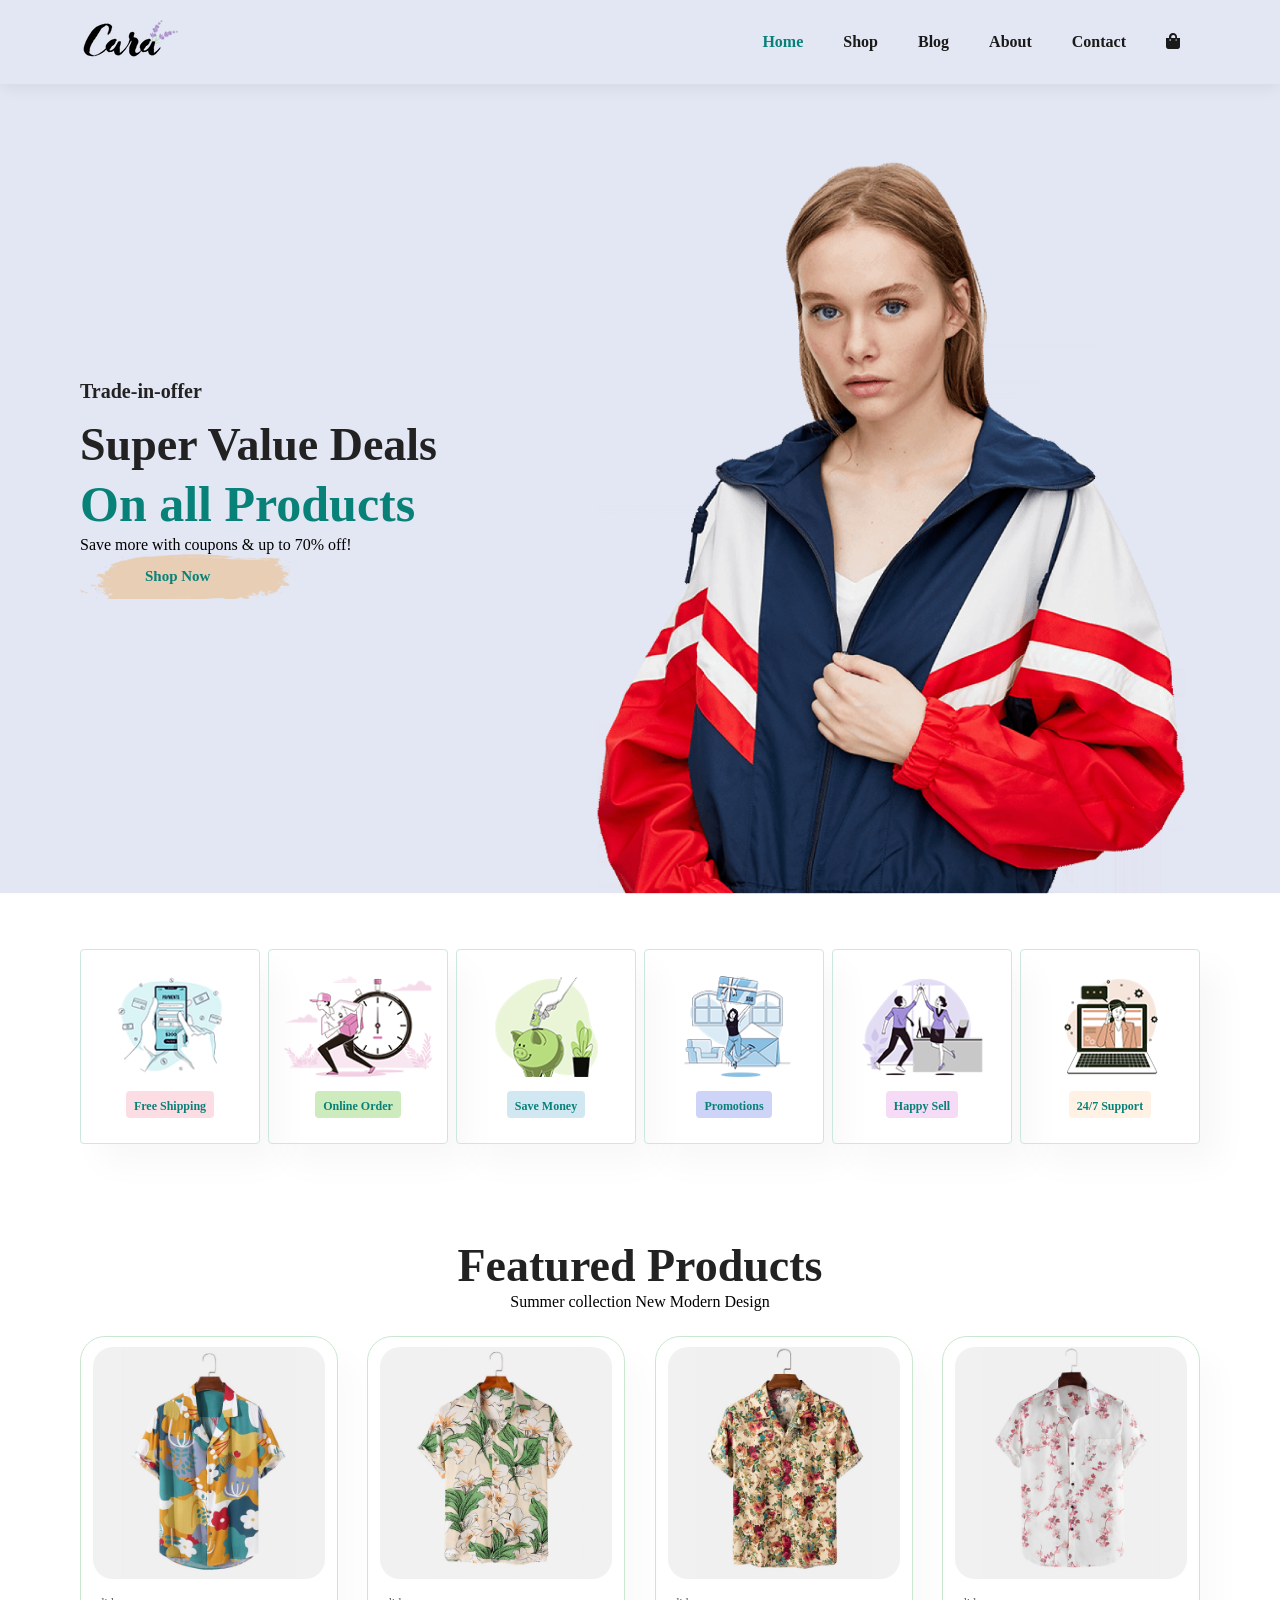
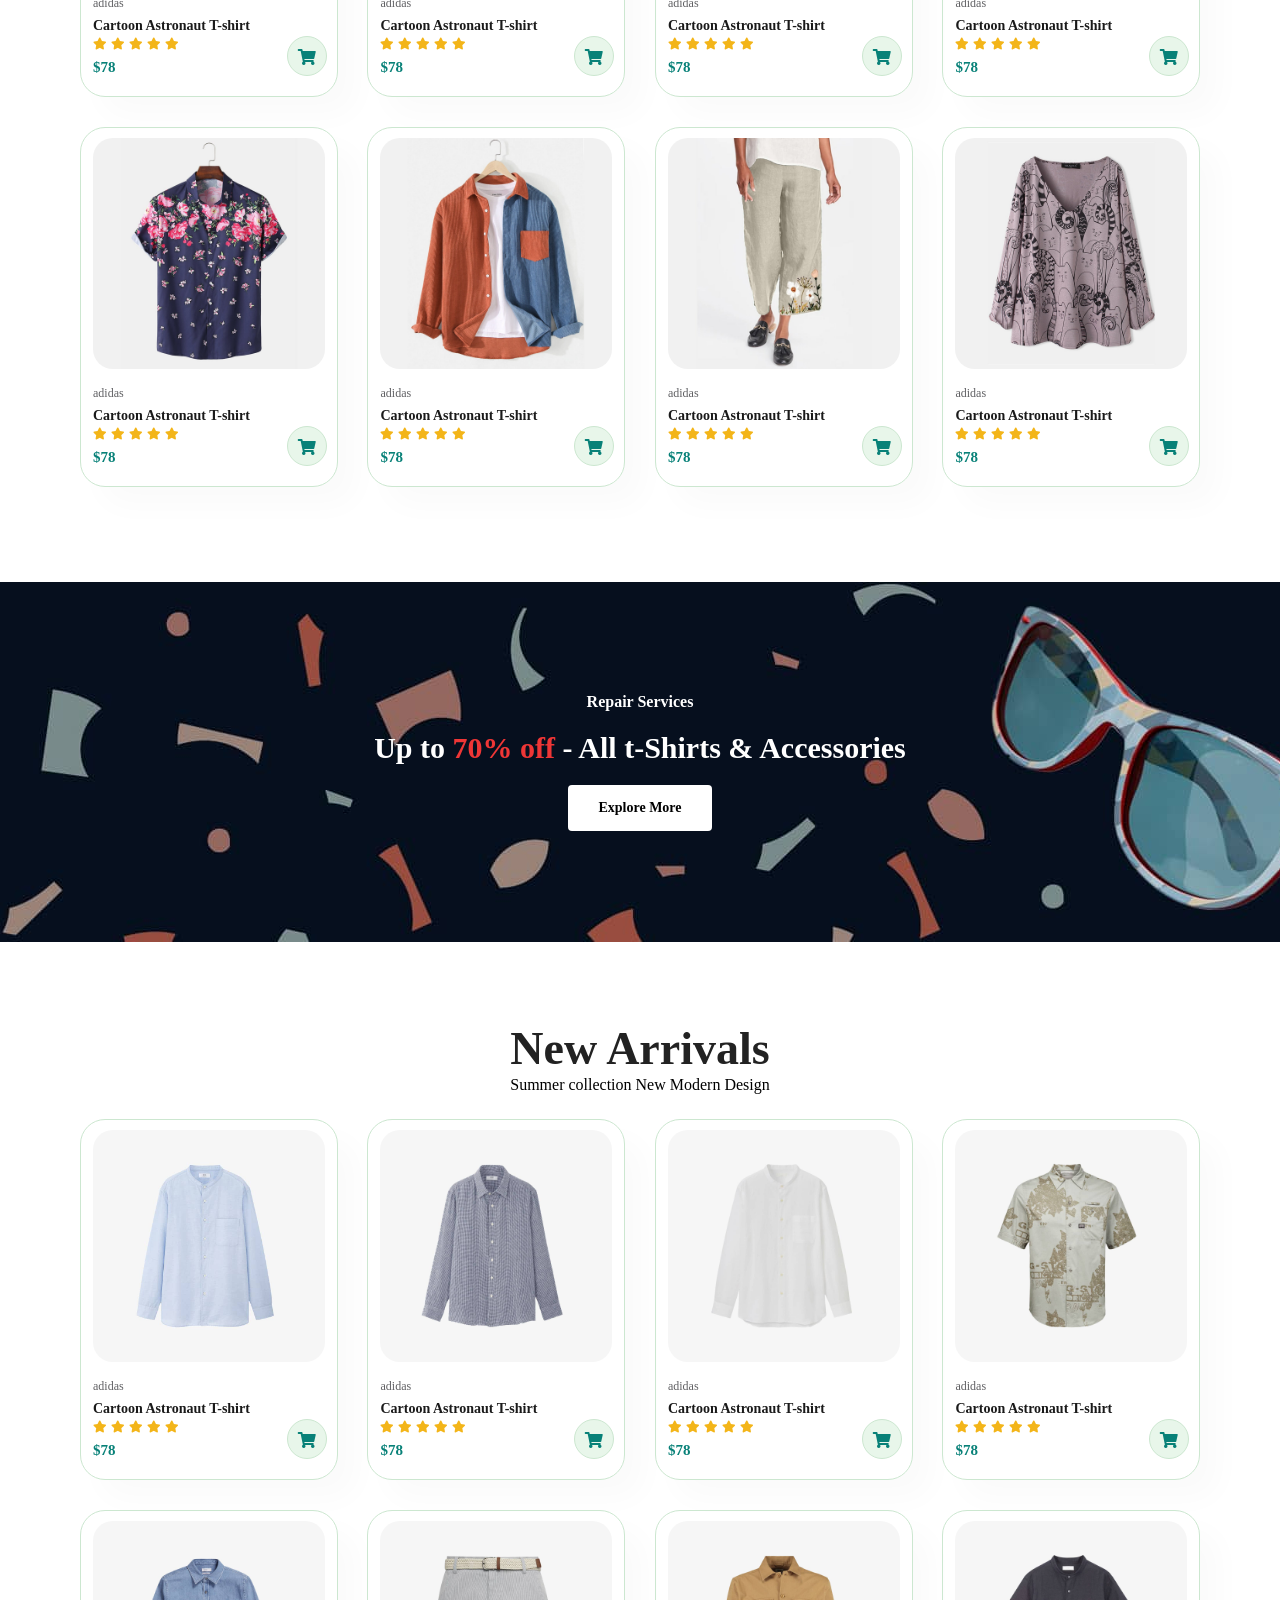
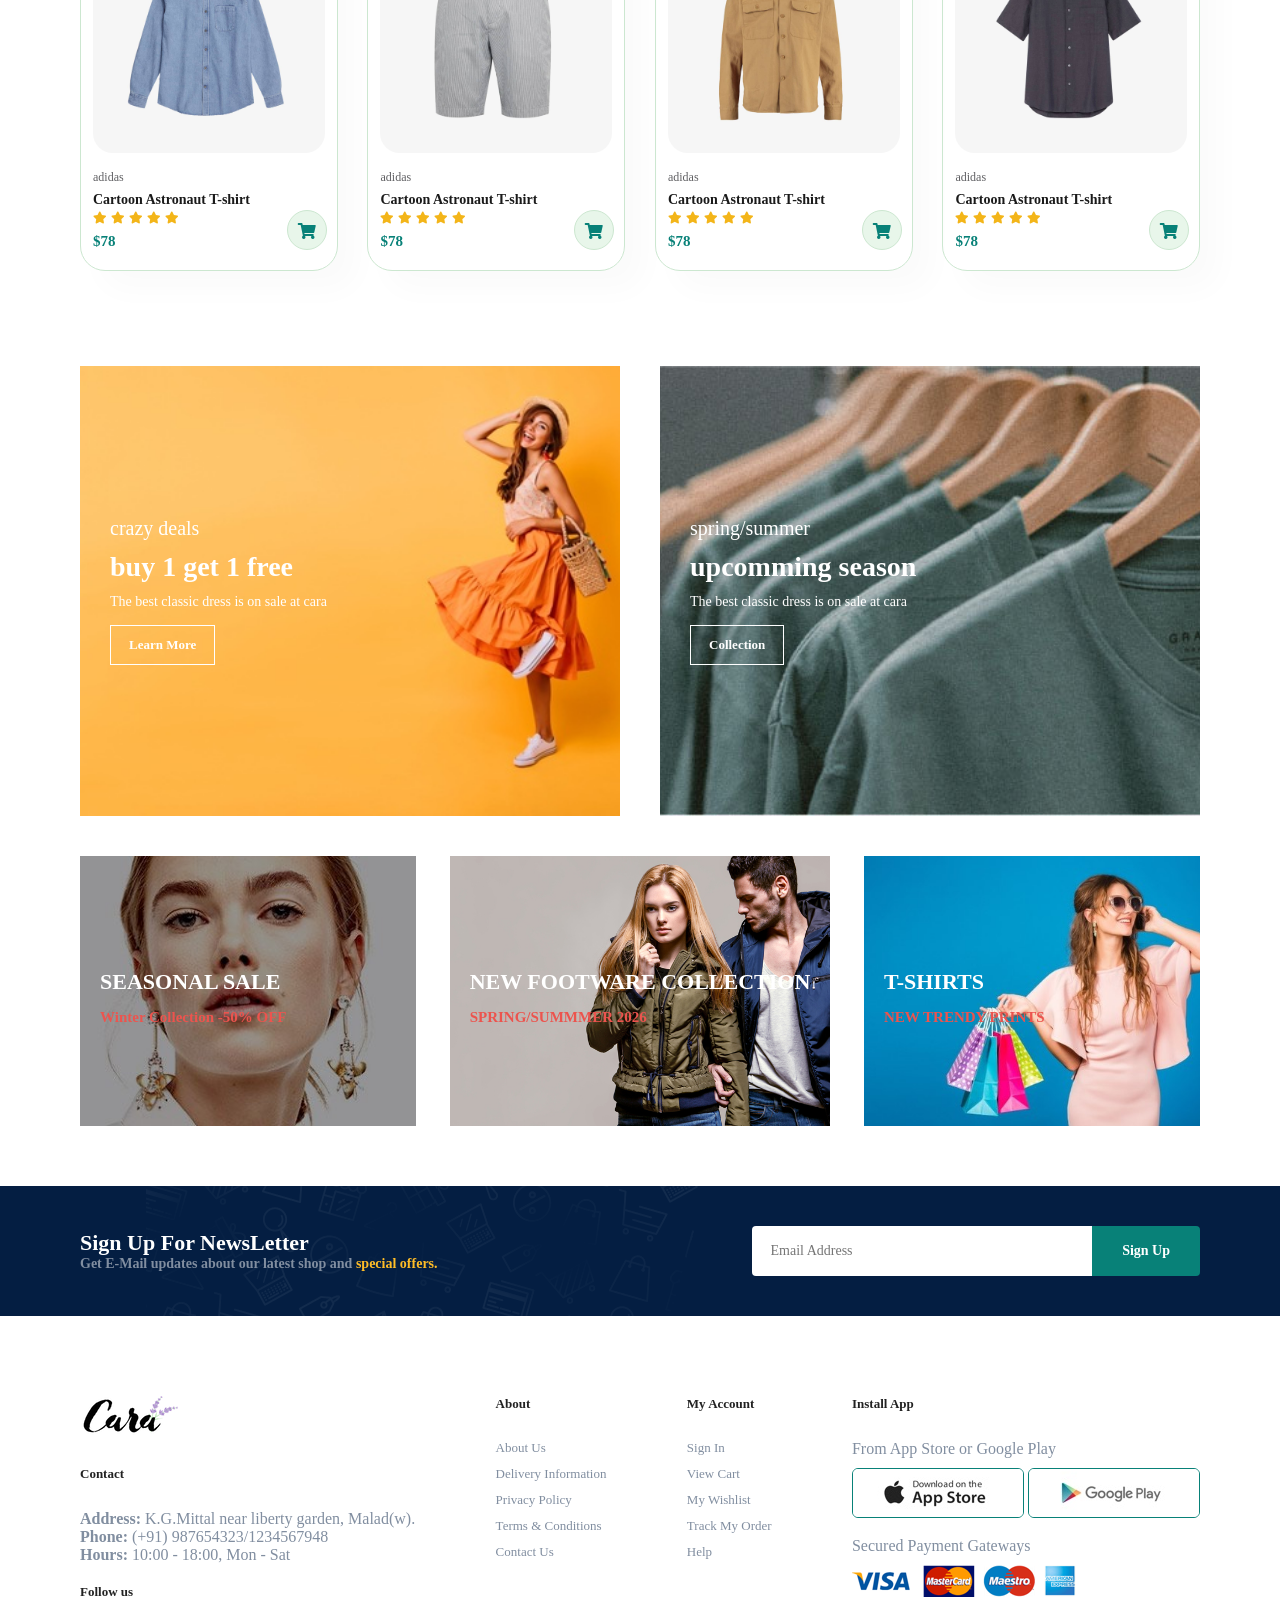
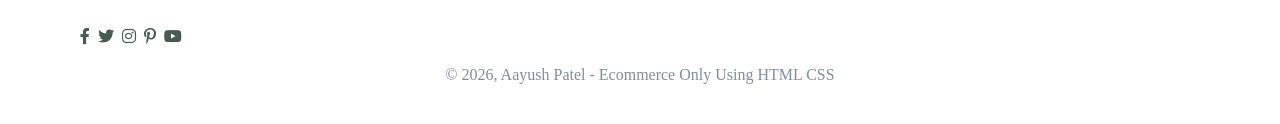
<file: index.html>
<!DOCTYPE html>
<html>
<head>
    <title>E-Commerce</title>
    <link rel="stylesheet" href="https://cdnjs.cloudflare.com/ajax/libs/font-awesome/5.15.4/css/all.min.css">


    <link rel="stylesheet" href="index.css">
</head>
<body>


    <section id="header">
        <a href="#"><img src="img/logo.png" alt=""></a>
        <div>
            <ul id="navbar">
                <li><a class="active" href="index.html">Home</a></li>
                <li><a href="shop.html">Shop</a></li>
                <li><a href="blog.html">Blog</a></li>
                <li><a href="about.html">About</a></li>
                <li><a href="contact.html">Contact</a></li>
                <li><a href="cart.html"><i class="fa fa-shopping-bag cart" ></i></a></li>
                <a href="#" id="close"><i class="fas fa-times"></i></a>
            </ul>
        </div>
        <div id="mobile">
            <a href="cart.html"><i class="fa fa-shopping-bag" ></i></a>
            <i id="bar" class="fas fa-outdent"></i>
        </div>
    </section>

    <section id="hero">
      <h4>Trade-in-offer</h4>
      <h2>Super Value Deals</h2>
      <h1>On all Products</h1>
      <p>Save more with coupons & up to 70% off!</p>
      <button>Shop Now</button>
    </section>

    <section id="feature" class="section-p1">
        <div class="fe-box">
            <img src="img\features\f1.png" alt="Free Shipping">
            <h6>Free Shipping</h6>
        </div>
        <div class="fe-box">
            <img src="img\features\f2.png" alt="Free Shipping">
            <h6>Online Order</h6>
        </div>
        <div class="fe-box">
            <img src="img\features\f3.png" alt="Free Shipping">
            <h6>Save Money</h6>
        </div>
        <div class="fe-box">
            <img src="img\features\f4.png" alt="Free Shipping">
            <h6>Promotions</h6>
        </div>
        <div class="fe-box">
            <img src="img\features\f5.png" alt="Free Shipping">
            <h6>Happy Sell</h6>
        </div>
        <div class="fe-box">
            <img src="img\features\f6.png" alt="Free Shipping">
            <h6>24/7 Support</h6>
        </div>
    </section>

    <section id="Product1" class="section-p1">
         <h2>Featured Products</h2>
         <p>Summer collection New Modern Design</p>

        <div class="pro-contaier">
          <div class="pro"onclick="window.location.href='sproduct.html'">
            <img src="img/products/f1.jpg" alt="Pro-1">
            <div class="des">
                <span>adidas</span>
                <h5>Cartoon Astronaut T-shirt</h5>
                <div class="star">
                    <i class="fas fa-star"></i>
                    <i class="fas fa-star"></i>
                    <i class="fas fa-star"></i>
                    <i class="fas fa-star"></i>
                    <i class="fas fa-star"></i>
                </div>
                <h4>$78</h4>
            </div>
            <a href="#"><i class="fa fa-shopping-cart cart"></i></a>
          </div>
          <div class="pro">
            <img src="img/products/f2.jpg" alt="Pro-1">
            <div class="des">
                <span>adidas</span>
                <h5>Cartoon Astronaut T-shirt</h5>
                <div class="star">
                    <i class="fas fa-star"></i>
                    <i class="fas fa-star"></i>
                    <i class="fas fa-star"></i>
                    <i class="fas fa-star"></i>
                    <i class="fas fa-star"></i>
                </div>
                <h4>$78</h4>
            </div>
            <a href="#"><i class="fa fa-shopping-cart cart"></i></a>
          </div>
          <div class="pro">
            <img src="img/products/f3.jpg" alt="Pro-1">
            <div class="des">
                <span>adidas</span>
                <h5>Cartoon Astronaut T-shirt</h5>
                <div class="star">
                    <i class="fas fa-star"></i>
                    <i class="fas fa-star"></i>
                    <i class="fas fa-star"></i>
                    <i class="fas fa-star"></i>
                    <i class="fas fa-star"></i>
                </div>
                <h4>$78</h4>
            </div>
            <a href="#"><i class="fa fa-shopping-cart cart"></i></a>
          </div>
          <div class="pro">
            <img src="img/products/f4.jpg" alt="Pro-1">
            <div class="des">
                <span>adidas</span>
                <h5>Cartoon Astronaut T-shirt</h5>
                <div class="star">
                    <i class="fas fa-star"></i>
                    <i class="fas fa-star"></i>
                    <i class="fas fa-star"></i>
                    <i class="fas fa-star"></i>
                    <i class="fas fa-star"></i>
                </div>
                <h4>$78</h4>
            </div>
            <a href="#"><i class="fa fa-shopping-cart cart"></i></a>
          </div>
          <div class="pro">
            <img src="img/products/f5.jpg" alt="Pro-1">
            <div class="des">
                <span>adidas</span>
                <h5>Cartoon Astronaut T-shirt</h5>
                <div class="star">
                    <i class="fas fa-star"></i>
                    <i class="fas fa-star"></i>
                    <i class="fas fa-star"></i>
                    <i class="fas fa-star"></i>
                    <i class="fas fa-star"></i>
                </div>
                <h4>$78</h4>
            </div>
            <a href="#"><i class="fa fa-shopping-cart cart"></i></a>
          </div>
          <div class="pro">
            <img src="img/products/f6.jpg" alt="Pro-1">
            <div class="des">
                <span>adidas</span>
                <h5>Cartoon Astronaut T-shirt</h5>
                <div class="star">
                    <i class="fas fa-star"></i>
                    <i class="fas fa-star"></i>
                    <i class="fas fa-star"></i>
                    <i class="fas fa-star"></i>
                    <i class="fas fa-star"></i>
                </div>
                <h4>$78</h4>
            </div>
            <a href="#"><i class="fa fa-shopping-cart cart"></i></a>
          </div>
          <div class="pro">
            <img src="img/products/f7.jpg" alt="Pro-1">
            <div class="des">
                <span>adidas</span>
                <h5>Cartoon Astronaut T-shirt</h5>
                <div class="star">
                    <i class="fas fa-star"></i>
                    <i class="fas fa-star"></i>
                    <i class="fas fa-star"></i>
                    <i class="fas fa-star"></i>
                    <i class="fas fa-star"></i>
                </div>
                <h4>$78</h4>
            </div>
            <a href="#"><i class="fa fa-shopping-cart cart"></i></a>
          </div>
            <div class="pro">
            <img src="img/products/f8.jpg" alt="Pro-1">
            <div class="des">
                <span>adidas</span>
                <h5>Cartoon Astronaut T-shirt</h5>
                <div class="star">
                    <i class="fas fa-star"></i>
                    <i class="fas fa-star"></i>
                    <i class="fas fa-star"></i>
                    <i class="fas fa-star"></i>
                    <i class="fas fa-star"></i>
                </div>
                <h4>$78</h4>
            </div>
            <a href="#"><i class="fa fa-shopping-cart cart"></i></a>
          </div>
        </div>
    </section>

    <section id="banner" class="section-m1">
        <h4>Repair Services</h4>
        <h2>Up to <span>70% off</span> - All t-Shirts & Accessories</h2>
        <button class="normal">Explore More</button>
    </section>

     <section id="Product1" class="section-p1">
         <h2>New Arrivals</h2>
         <p>Summer collection New Modern Design</p>

        <div class="pro-contaier">
          <div class="pro">
            <img src="img/products/n1.jpg" alt="Pro-1">
            <div class="des">
                <span>adidas</span>
                <h5>Cartoon Astronaut T-shirt</h5>
                <div class="star">
                    <i class="fas fa-star"></i>
                    <i class="fas fa-star"></i>
                    <i class="fas fa-star"></i>
                    <i class="fas fa-star"></i>
                    <i class="fas fa-star"></i>
                </div>
                <h4>$78</h4>
            </div>
            <a href="#"><i class="fa fa-shopping-cart cart"></i></a>
          </div>
          <div class="pro">
            <img src="img/products/n2.jpg" alt="Pro-1">
            <div class="des">
                <span>adidas</span>
                <h5>Cartoon Astronaut T-shirt</h5>
                <div class="star">
                    <i class="fas fa-star"></i>
                    <i class="fas fa-star"></i>
                    <i class="fas fa-star"></i>
                    <i class="fas fa-star"></i>
                    <i class="fas fa-star"></i>
                </div>
                <h4>$78</h4>
            </div>
            <a href="#"><i class="fa fa-shopping-cart cart"></i></a>
          </div>
          <div class="pro">
            <img src="img/products/n3.jpg" alt="Pro-1">
            <div class="des">
                <span>adidas</span>
                <h5>Cartoon Astronaut T-shirt</h5>
                <div class="star">
                    <i class="fas fa-star"></i>
                    <i class="fas fa-star"></i>
                    <i class="fas fa-star"></i>
                    <i class="fas fa-star"></i>
                    <i class="fas fa-star"></i>
                </div>
                <h4>$78</h4>
            </div>
            <a href="#"><i class="fa fa-shopping-cart cart"></i></a>
          </div>
          <div class="pro">
            <img src="img/products/n4.jpg" alt="Pro-1">
            <div class="des">
                <span>adidas</span>
                <h5>Cartoon Astronaut T-shirt</h5>
                <div class="star">
                    <i class="fas fa-star"></i>
                    <i class="fas fa-star"></i>
                    <i class="fas fa-star"></i>
                    <i class="fas fa-star"></i>
                    <i class="fas fa-star"></i>
                </div>
                <h4>$78</h4>
            </div>
            <a href="#"><i class="fa fa-shopping-cart cart"></i></a>
          </div>
          <div class="pro">
            <img src="img/products/n5.jpg" alt="Pro-1">
            <div class="des">
                <span>adidas</span>
                <h5>Cartoon Astronaut T-shirt</h5>
                <div class="star">
                    <i class="fas fa-star"></i>
                    <i class="fas fa-star"></i>
                    <i class="fas fa-star"></i>
                    <i class="fas fa-star"></i>
                    <i class="fas fa-star"></i>
                </div>
                <h4>$78</h4>
            </div>
            <a href="#"><i class="fa fa-shopping-cart cart"></i></a>
          </div>
          <div class="pro">
            <img src="img/products/n6.jpg" alt="Pro-1">
            <div class="des">
                <span>adidas</span>
                <h5>Cartoon Astronaut T-shirt</h5>
                <div class="star">
                    <i class="fas fa-star"></i>
                    <i class="fas fa-star"></i>
                    <i class="fas fa-star"></i>
                    <i class="fas fa-star"></i>
                    <i class="fas fa-star"></i>
                </div>
                <h4>$78</h4>
            </div>
            <a href="#"><i class="fa fa-shopping-cart cart"></i></a>
          </div>
          <div class="pro">
            <img src="img/products/n7.jpg" alt="Pro-1">
            <div class="des">
                <span>adidas</span>
                <h5>Cartoon Astronaut T-shirt</h5>
                <div class="star">
                    <i class="fas fa-star"></i>
                    <i class="fas fa-star"></i>
                    <i class="fas fa-star"></i>
                    <i class="fas fa-star"></i>
                    <i class="fas fa-star"></i>
                </div>
                <h4>$78</h4>
            </div>
            <a href="#"><i class="fa fa-shopping-cart cart"></i></a>
          </div>
            <div class="pro">
            <img src="img/products/n8.jpg" alt="Pro-1">
            <div class="des">
                <span>adidas</span>
                <h5>Cartoon Astronaut T-shirt</h5>
                <div class="star">
                    <i class="fas fa-star"></i>
                    <i class="fas fa-star"></i>
                    <i class="fas fa-star"></i>
                    <i class="fas fa-star"></i>
                    <i class="fas fa-star"></i>
                </div>
                <h4>$78</h4>
            </div>
            <a href="#"><i class="fa fa-shopping-cart cart"></i></a>
          </div>
        </div>
    </section>

    <section id="sm-banner" class="section-p1">
      <div class="banner-box b1">
        <h4>crazy deals</h4>
        <h2>buy 1 get 1 free</h2>
        <span>The best classic dress is on sale at cara</span>
        <button class="white">Learn More</button>
      </div>
      <div class="banner-box b2">
        <h4>spring/summer</h4>
        <h2>upcomming season</h2>
        <span>The best classic dress is on sale at cara</span>
        <button class="white">Collection</button>
      </div>
    </section>

    <section id="banner3">
     <div class="banner-box c1">
        <h2>SEASONAL SALE</h2>
        <h3>Winter Collection -50% OFF</h3>
     </div>
     <div class="banner-box c2">
        <h2>NEW FOOTWARE COLLECTION</h2>
        <h3>SPRING/SUMMMER 2026</h3>
     </div>
     <div class="banner-box c3">
        <h2>T-SHIRTS</h2>
        <h3>NEW TRENDY PRINTS</h3>
     </div>
    </section>

    <section id="newsletter" class="section-p1 section-m1">
      <div class="newtext">
        <h4>Sign Up For NewsLetter</h4>
        <p>Get E-Mail updates about our latest shop and <span>special offers.</span></p>
      </div>
      <div class="form">
        <input type="text" placeholder="Email Address">
        <button class="normal">Sign Up</button>
      </div>
    </section>

    <footer class="section-p1">
      <div class="col">
        <img class="logo" src="img/logo.png" alt="">
        <h4>Contact</h4>
        <p><strong>Address: </strong> K.G.Mittal near liberty garden, Malad(w).</p>
        <p><strong>Phone: </strong>(+91) 987654323/1234567948</p>
        <p><strong>Hours: </strong> 10:00 - 18:00, Mon - Sat</p>
        <div class="follow">
         <h4>Follow us</h4>
        <div class="icon">
          <i  class="fab fa-facebook-f"></i>
          <i  class="fab fa-twitter"></i>
          <i  class="fab fa-instagram"></i>
          <i  class="fab fa-pinterest-p"></i>
          <i  class="fab fa-youtube"></i>
        </div>
       </div>
      </div>
      <div class="col">
        <h4>About</h4>
        <a href="#">About Us</a>
        <a href="#">Delivery Information</a>
        <a href="#">Privacy Policy</a>
        <a href="#">Terms & Conditions</a>
        <a href="#">Contact Us</a>
      </div>
      <div class="col">
        <h4>My Account</h4>
        <a href="#">Sign In</a>
        <a href="#">View Cart</a>
        <a href="#">My Wishlist</a>
        <a href="#">Track My Order</a>
        <a href="#">Help</a>
      </div>
      <div class="col install">
        <h4>Install App</h4>
        <p>From App Store or Google Play</p>
        <div class="row">
            <img src="img/pay/app.jpg" alt="">
            <img src="img/pay/play.jpg" alt="">
        </div>
        <p>Secured Payment Gateways</p>
        <img src="img/pay/pay.png" alt="">
      </div>
      <div class="copyright">
        <p>© 2026, Aayush Patel - Ecommerce Only Using HTML CSS</p>
      </div>
    </footer>

    <script src="index.js"></script>
</body>
</html>
</file>
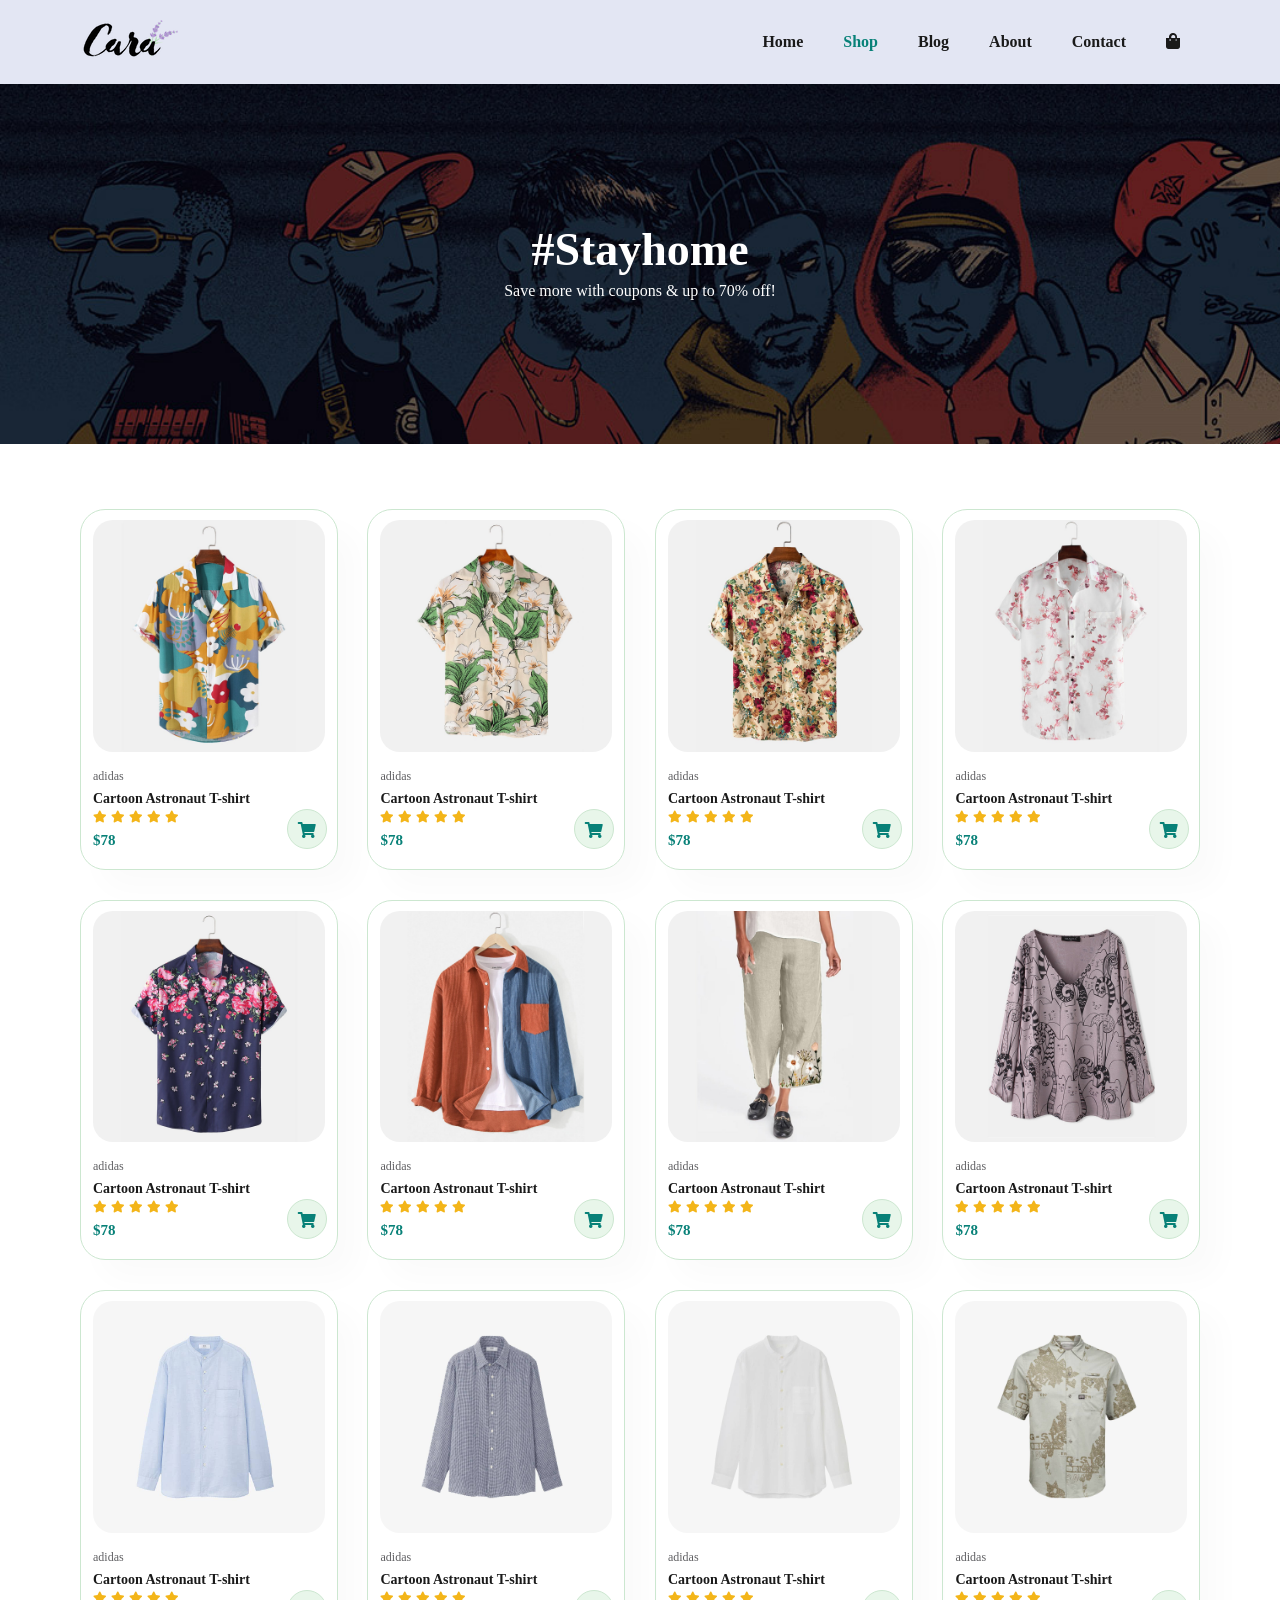
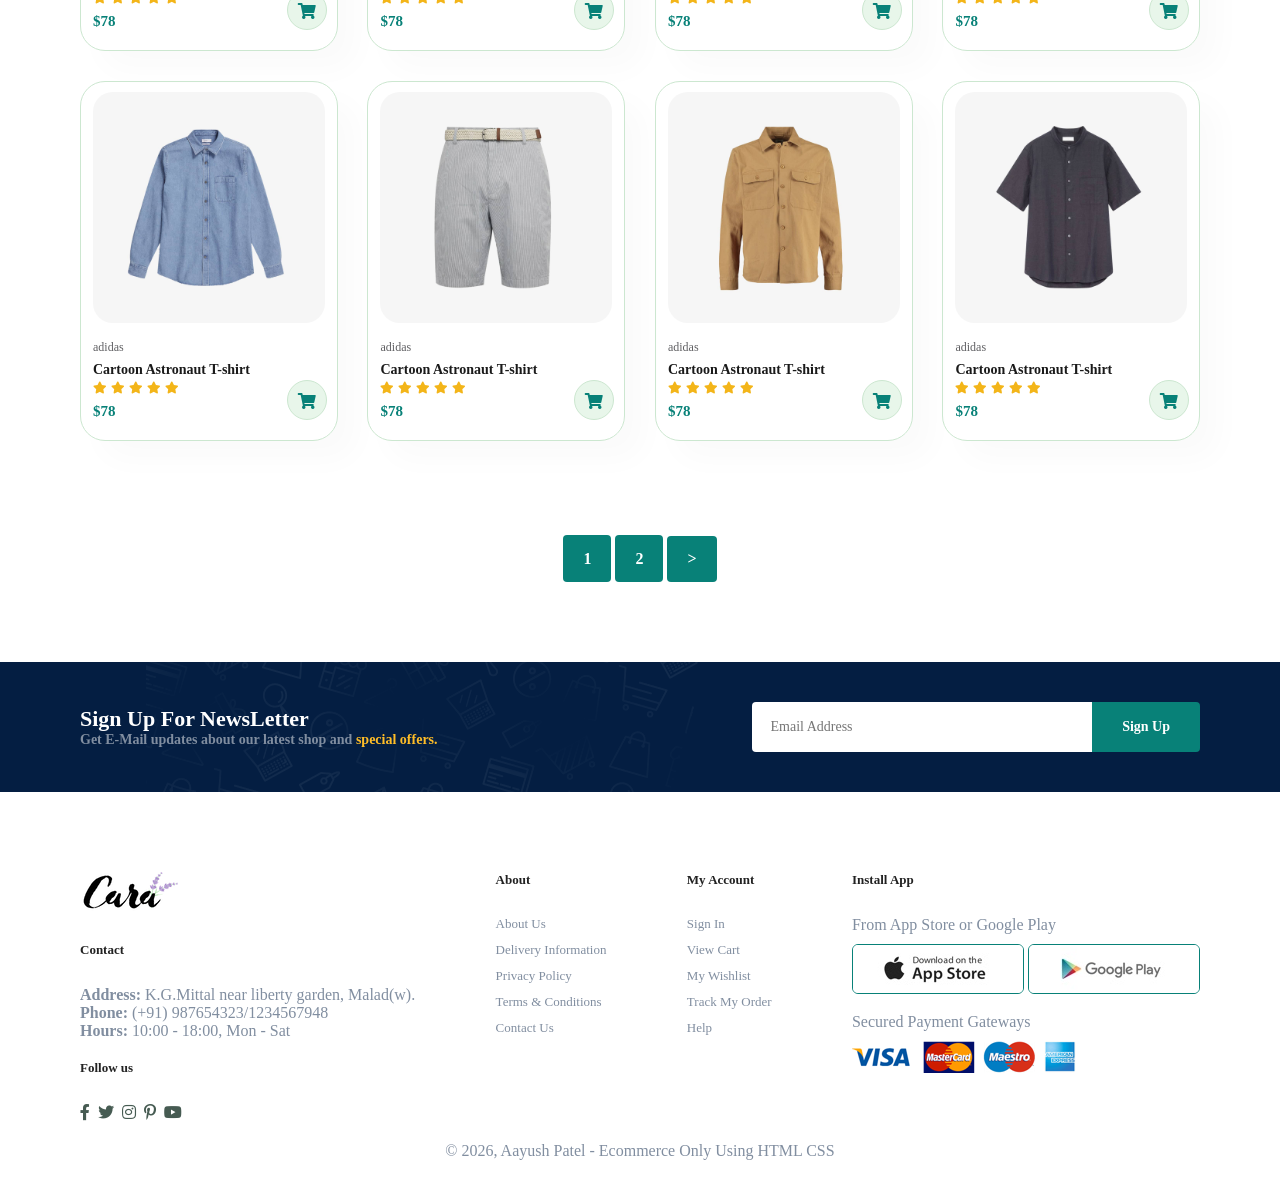
<file: shop.html>
<!DOCTYPE html>
<html>
<head>
    <title>E-Commerce</title>
    <link rel="stylesheet" href="https://cdnjs.cloudflare.com/ajax/libs/font-awesome/5.15.4/css/all.min.css">


    <link rel="stylesheet" href="index.css">
</head>
<body>


    <section id="header">
        <a href="#"><img src="img/logo.png" alt=""></a>
        <div>
            <ul id="navbar">
                <li><a href="index.html">Home</a></li>
                <li><a class="active" href="shop.html">Shop</a></li>
                <li><a href="blog.html">Blog</a></li>
                <li><a href="about.html">About</a></li>
                <li><a href="contact.html">Contact</a></li>
                <li><a href="cart.html"><i class="fa fa-shopping-bag cart" ></i></a></li>
                <a href="#" id="close"><i class="fas fa-times"></i></a>
            </ul>
        </div>
        <div id="mobile">
            <a href="cart.html"><i class="fa fa-shopping-bag" ></i></a>
            <i id="bar" class="fas fa-outdent"></i>
        </div>
    </section>

    <section id="page-header">
      
      <h2>#Stayhome</h2>
      <p>Save more with coupons & up to 70% off!</p>
    </section>

    <section id="Product1" class="section-p1">

        <div class="pro-contaier">
          <div class="pro" onclick="window.location.href='sproduct.html'">
            <img src="img/products/f1.jpg" alt="Pro-1">
            <div class="des">
                <span>adidas</span>
                <h5>Cartoon Astronaut T-shirt</h5>
                <div class="star">
                    <i class="fas fa-star"></i>
                    <i class="fas fa-star"></i>
                    <i class="fas fa-star"></i>
                    <i class="fas fa-star"></i>
                    <i class="fas fa-star"></i>
                </div>
                <h4>$78</h4>
            </div>
            <a href="#"><i class="fa fa-shopping-cart cart"></i></a>
          </div>
          <div class="pro">
            <img src="img/products/f2.jpg" alt="Pro-1">
            <div class="des">
                <span>adidas</span>
                <h5>Cartoon Astronaut T-shirt</h5>
                <div class="star">
                    <i class="fas fa-star"></i>
                    <i class="fas fa-star"></i>
                    <i class="fas fa-star"></i>
                    <i class="fas fa-star"></i>
                    <i class="fas fa-star"></i>
                </div>
                <h4>$78</h4>
            </div>
            <a href="#"><i class="fa fa-shopping-cart cart"></i></a>
          </div>
          <div class="pro">
            <img src="img/products/f3.jpg" alt="Pro-1">
            <div class="des">
                <span>adidas</span>
                <h5>Cartoon Astronaut T-shirt</h5>
                <div class="star">
                    <i class="fas fa-star"></i>
                    <i class="fas fa-star"></i>
                    <i class="fas fa-star"></i>
                    <i class="fas fa-star"></i>
                    <i class="fas fa-star"></i>
                </div>
                <h4>$78</h4>
            </div>
            <a href="#"><i class="fa fa-shopping-cart cart"></i></a>
          </div>
          <div class="pro">
            <img src="img/products/f4.jpg" alt="Pro-1">
            <div class="des">
                <span>adidas</span>
                <h5>Cartoon Astronaut T-shirt</h5>
                <div class="star">
                    <i class="fas fa-star"></i>
                    <i class="fas fa-star"></i>
                    <i class="fas fa-star"></i>
                    <i class="fas fa-star"></i>
                    <i class="fas fa-star"></i>
                </div>
                <h4>$78</h4>
            </div>
            <a href="#"><i class="fa fa-shopping-cart cart"></i></a>
          </div>
          <div class="pro">
            <img src="img/products/f5.jpg" alt="Pro-1">
            <div class="des">
                <span>adidas</span>
                <h5>Cartoon Astronaut T-shirt</h5>
                <div class="star">
                    <i class="fas fa-star"></i>
                    <i class="fas fa-star"></i>
                    <i class="fas fa-star"></i>
                    <i class="fas fa-star"></i>
                    <i class="fas fa-star"></i>
                </div>
                <h4>$78</h4>
            </div>
            <a href="#"><i class="fa fa-shopping-cart cart"></i></a>
          </div>
          <div class="pro">
            <img src="img/products/f6.jpg" alt="Pro-1">
            <div class="des">
                <span>adidas</span>
                <h5>Cartoon Astronaut T-shirt</h5>
                <div class="star">
                    <i class="fas fa-star"></i>
                    <i class="fas fa-star"></i>
                    <i class="fas fa-star"></i>
                    <i class="fas fa-star"></i>
                    <i class="fas fa-star"></i>
                </div>
                <h4>$78</h4>
            </div>
            <a href="#"><i class="fa fa-shopping-cart cart"></i></a>
          </div>
          <div class="pro">
            <img src="img/products/f7.jpg" alt="Pro-1">
            <div class="des">
                <span>adidas</span>
                <h5>Cartoon Astronaut T-shirt</h5>
                <div class="star">
                    <i class="fas fa-star"></i>
                    <i class="fas fa-star"></i>
                    <i class="fas fa-star"></i>
                    <i class="fas fa-star"></i>
                    <i class="fas fa-star"></i>
                </div>
                <h4>$78</h4>
            </div>
            <a href="#"><i class="fa fa-shopping-cart cart"></i></a>
          </div>
            <div class="pro">
            <img src="img/products/f8.jpg" alt="Pro-1">
            <div class="des">
                <span>adidas</span>
                <h5>Cartoon Astronaut T-shirt</h5>
                <div class="star">
                    <i class="fas fa-star"></i>
                    <i class="fas fa-star"></i>
                    <i class="fas fa-star"></i>
                    <i class="fas fa-star"></i>
                    <i class="fas fa-star"></i>
                </div>
                <h4>$78</h4>
            </div>
            <a href="#"><i class="fa fa-shopping-cart cart"></i></a>
          </div>

          <div class="pro">
            <img src="img/products/n1.jpg" alt="Pro-1">
            <div class="des">
                <span>adidas</span>
                <h5>Cartoon Astronaut T-shirt</h5>
                <div class="star">
                    <i class="fas fa-star"></i>
                    <i class="fas fa-star"></i>
                    <i class="fas fa-star"></i>
                    <i class="fas fa-star"></i>
                    <i class="fas fa-star"></i>
                </div>
                <h4>$78</h4>
            </div>
            <a href="#"><i class="fa fa-shopping-cart cart"></i></a>
          </div>
          <div class="pro">
            <img src="img/products/n2.jpg" alt="Pro-1">
            <div class="des">
                <span>adidas</span>
                <h5>Cartoon Astronaut T-shirt</h5>
                <div class="star">
                    <i class="fas fa-star"></i>
                    <i class="fas fa-star"></i>
                    <i class="fas fa-star"></i>
                    <i class="fas fa-star"></i>
                    <i class="fas fa-star"></i>
                </div>
                <h4>$78</h4>
            </div>
            <a href="#"><i class="fa fa-shopping-cart cart"></i></a>
          </div>
          <div class="pro">
            <img src="img/products/n3.jpg" alt="Pro-1">
            <div class="des">
                <span>adidas</span>
                <h5>Cartoon Astronaut T-shirt</h5>
                <div class="star">
                    <i class="fas fa-star"></i>
                    <i class="fas fa-star"></i>
                    <i class="fas fa-star"></i>
                    <i class="fas fa-star"></i>
                    <i class="fas fa-star"></i>
                </div>
                <h4>$78</h4>
            </div>
            <a href="#"><i class="fa fa-shopping-cart cart"></i></a>
          </div>
          <div class="pro">
            <img src="img/products/n4.jpg" alt="Pro-1">
            <div class="des">
                <span>adidas</span>
                <h5>Cartoon Astronaut T-shirt</h5>
                <div class="star">
                    <i class="fas fa-star"></i>
                    <i class="fas fa-star"></i>
                    <i class="fas fa-star"></i>
                    <i class="fas fa-star"></i>
                    <i class="fas fa-star"></i>
                </div>
                <h4>$78</h4>
            </div>
            <a href="#"><i class="fa fa-shopping-cart cart"></i></a>
          </div>
          <div class="pro">
            <img src="img/products/n5.jpg" alt="Pro-1">
            <div class="des">
                <span>adidas</span>
                <h5>Cartoon Astronaut T-shirt</h5>
                <div class="star">
                    <i class="fas fa-star"></i>
                    <i class="fas fa-star"></i>
                    <i class="fas fa-star"></i>
                    <i class="fas fa-star"></i>
                    <i class="fas fa-star"></i>
                </div>
                <h4>$78</h4>
            </div>
            <a href="#"><i class="fa fa-shopping-cart cart"></i></a>
          </div>
          <div class="pro">
            <img src="img/products/n6.jpg" alt="Pro-1">
            <div class="des">
                <span>adidas</span>
                <h5>Cartoon Astronaut T-shirt</h5>
                <div class="star">
                    <i class="fas fa-star"></i>
                    <i class="fas fa-star"></i>
                    <i class="fas fa-star"></i>
                    <i class="fas fa-star"></i>
                    <i class="fas fa-star"></i>
                </div>
                <h4>$78</h4>
            </div>
            <a href="#"><i class="fa fa-shopping-cart cart"></i></a>
          </div>
          <div class="pro">
            <img src="img/products/n7.jpg" alt="Pro-1">
            <div class="des">
                <span>adidas</span>
                <h5>Cartoon Astronaut T-shirt</h5>
                <div class="star">
                    <i class="fas fa-star"></i>
                    <i class="fas fa-star"></i>
                    <i class="fas fa-star"></i>
                    <i class="fas fa-star"></i>
                    <i class="fas fa-star"></i>
                </div>
                <h4>$78</h4>
            </div>
            <a href="#"><i class="fa fa-shopping-cart cart"></i></a>
          </div>
            <div class="pro">
            <img src="img/products/n8.jpg" alt="Pro-1">
            <div class="des">
                <span>adidas</span>
                <h5>Cartoon Astronaut T-shirt</h5>
                <div class="star">
                    <i class="fas fa-star"></i>
                    <i class="fas fa-star"></i>
                    <i class="fas fa-star"></i>
                    <i class="fas fa-star"></i>
                    <i class="fas fa-star"></i>
                </div>
                <h4>$78</h4>
            </div>
            <a href="#"><i class="fa fa-shopping-cart cart"></i></a>
          </div>
        </div>
    </section>

    <section id="pagination" class="section-p1"> 
     <a href="#">1</a>
     <a href="#">2</a>
     <a href="#" <i class="fal fa-arrow-right-long"></i>></a>
    </section>

    <section id="newsletter" class="section-p1 section-m1">
      <div class="newtext">
        <h4>Sign Up For NewsLetter</h4>
        <p>Get E-Mail updates about our latest shop and <span>special offers.</span></p>
      </div>
      <div class="form">
        <input type="text" placeholder="Email Address">
        <button class="normal">Sign Up</button>
      </div>
    </section>

    <footer class="section-p1">
      <div class="col">
        <img class="logo" src="img/logo.png" alt="">
        <h4>Contact</h4>
        <p><strong>Address: </strong> K.G.Mittal near liberty garden, Malad(w).</p>
        <p><strong>Phone: </strong>(+91) 987654323/1234567948</p>
        <p><strong>Hours: </strong> 10:00 - 18:00, Mon - Sat</p>
        <div class="follow">
         <h4>Follow us</h4>
        <div class="icon">
          <i  class="fab fa-facebook-f"></i>
          <i  class="fab fa-twitter"></i>
          <i  class="fab fa-instagram"></i>
          <i  class="fab fa-pinterest-p"></i>
          <i  class="fab fa-youtube"></i>
        </div>
       </div>
      </div>
      <div class="col">
        <h4>About</h4>
        <a href="#">About Us</a>
        <a href="#">Delivery Information</a>
        <a href="#">Privacy Policy</a>
        <a href="#">Terms & Conditions</a>
        <a href="#">Contact Us</a>
      </div>
      <div class="col">
        <h4>My Account</h4>
        <a href="#">Sign In</a>
        <a href="#">View Cart</a>
        <a href="#">My Wishlist</a>
        <a href="#">Track My Order</a>
        <a href="#">Help</a>
      </div>
      <div class="col install">
        <h4>Install App</h4>
        <p>From App Store or Google Play</p>
        <div class="row">
            <img src="img/pay/app.jpg" alt="">
            <img src="img/pay/play.jpg" alt="">
        </div>
        <p>Secured Payment Gateways</p>
        <img src="img/pay/pay.png" alt="">
      </div>
      <div class="copyright">
        <p>© 2026, Aayush Patel - Ecommerce Only Using HTML CSS</p>
      </div>
    </footer>

    <script src="index.js"></script>
</body>
</html>
</file>
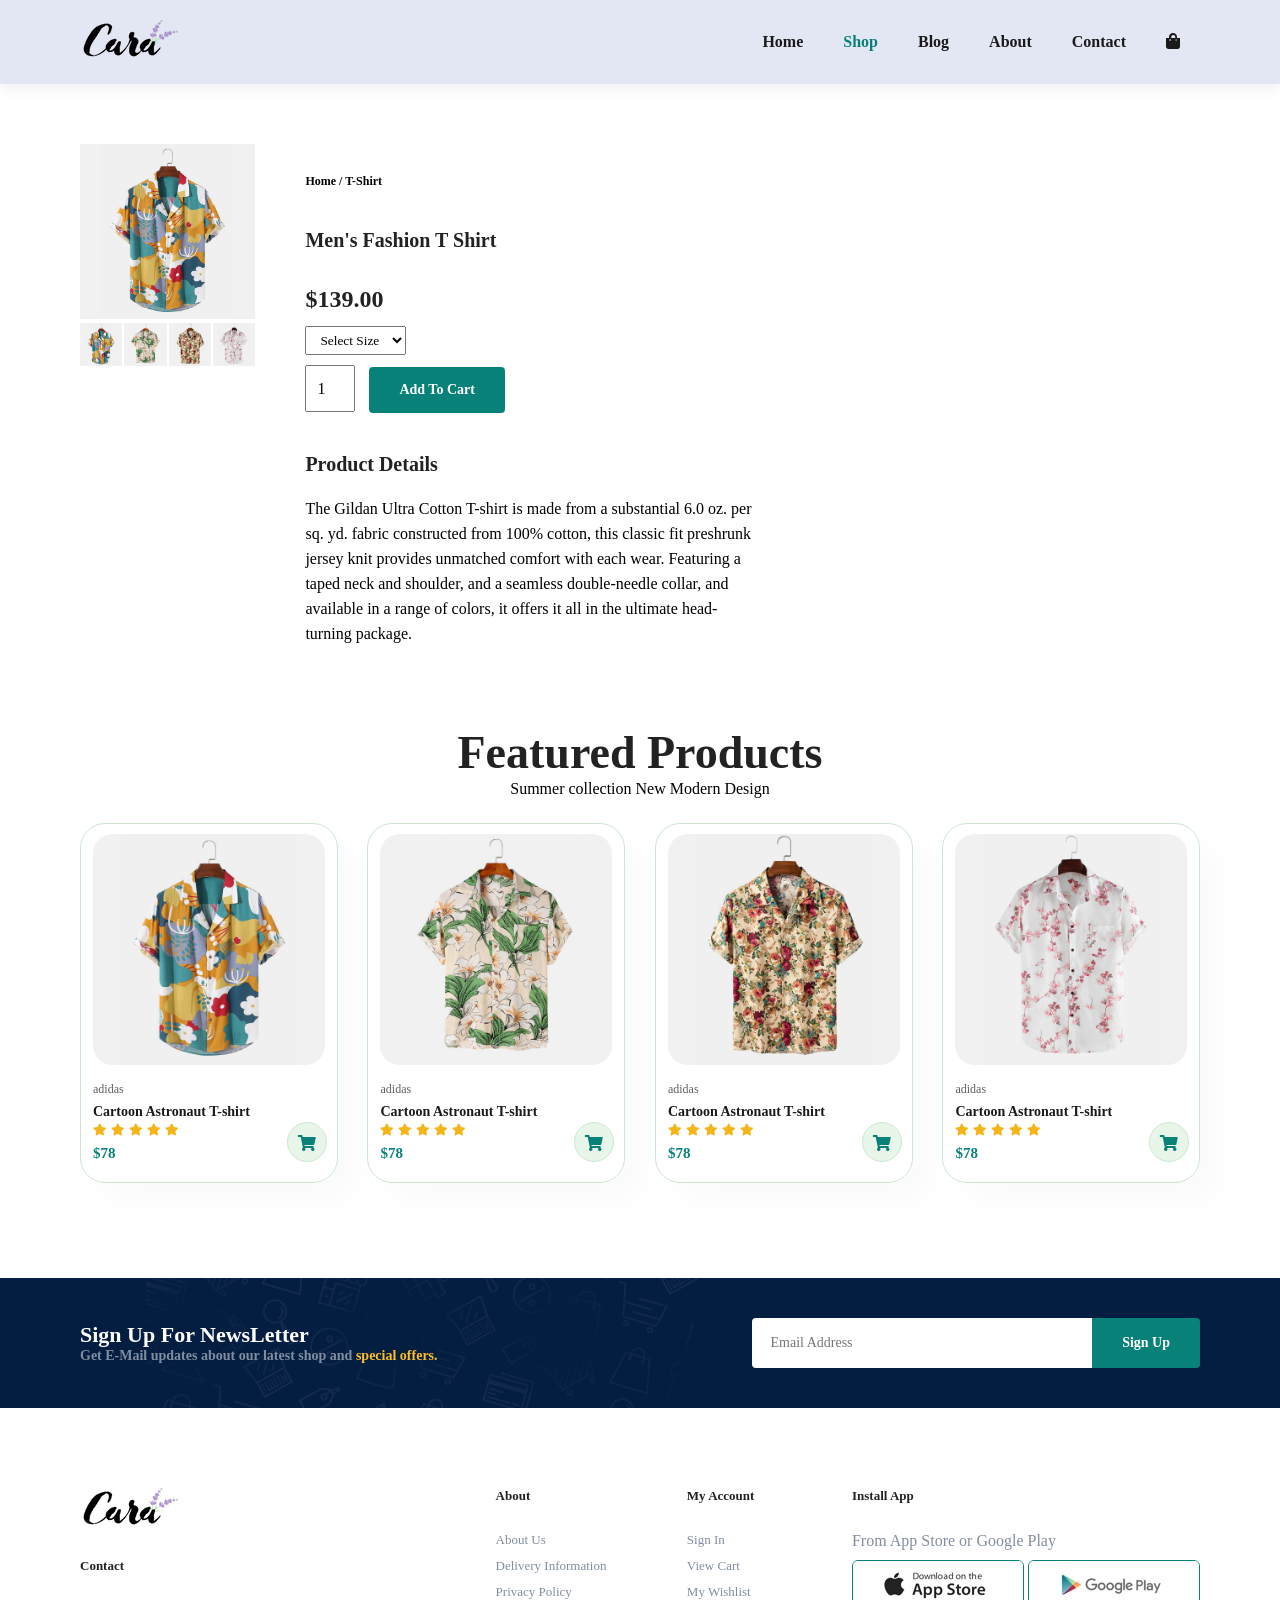
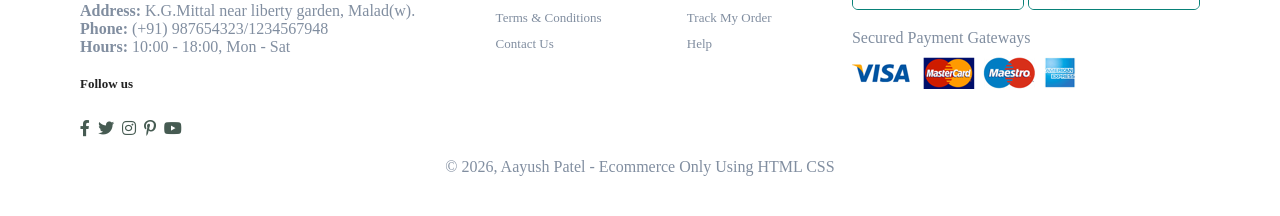
<file: sproduct.html>
<!DOCTYPE html>
<html>
<head>
    <title>E-Commerce</title>
    <link rel="stylesheet" href="https://cdnjs.cloudflare.com/ajax/libs/font-awesome/5.15.4/css/all.min.css">


    <link rel="stylesheet" href="index.css">
</head>
<body>


    <section id="header">
        <a href="#"><img src="img/logo.png" alt=""></a>
        <div>
            <ul id="navbar">
                <li><a href="index.html">Home</a></li>
                <li><a class="active" href="shop.html">Shop</a></li>
                <li><a href="blog.html">Blog</a></li>
                <li><a href="about.html">About</a></li>
                <li><a href="contact.html">Contact</a></li>
                <li><a href="cart.html"><i class="fa fa-shopping-bag cart" ></i></a></li>
                <a href="#" id="close"><i class="fas fa-times"></i></a>
            </ul>
        </div>
        <div id="mobile">
            <a href="cart.html"><i class="fa fa-shopping-bag" ></i></a>
            <i id="bar" class="fas fa-outdent"></i>
        </div>
    </section>

    <section id="prodetails" class="section-p1">
        <div class="single-pro-image">
            <img src="img/products/f1.jpg" id="MainImg" width="100%" alt="">

            <div class="small-img-group">
              <div class="small-img-col">
                <img src="img/products/f1.jpg" width="100%" alt="" class="small-img">
              </div>
              <div class="small-img-col">
                <img src="img/products/f2.jpg" width="100%" alt="" class="small-img">
              </div>
              <div class="small-img-col">
                <img src="img/products/f3.jpg" width="100%" alt="" class="small-img">
              </div>
              <div class="small-img-col">
                <img src="img/products/f4.jpg" width="100%" alt="" class="small-img">
              </div>
            </div>
        </div>

        <div>
         <div class="single-pro-details">
            <h6>Home / T-Shirt</h6>
            <h4>Men's Fashion T Shirt</h4>
            <h2>$139.00</h2>
            <select>
                <option>Select Size</option>
                <option>XL</option>
                <option>XXL</option>
                <option>Small</option>
                <option>Large</option> 
            </select>
            <input type="number" value="1">
            <button class="normal">Add To Cart</button>
            <h4>Product Details</h4>
            <span>The Gildan Ultra Cotton T-shirt is made from a substantial 6.0 oz. per sq. yd. fabric constructed from 100% cotton, this classic fit preshrunk jersey knit provides unmatched comfort with each wear. Featuring a taped neck and shoulder, and a seamless double-needle collar, and available in a range of colors, it offers it all in the ultimate head-turning package.</span>
         </div>
        </div>
    </section>

    <section id="Product1" class="section-p1">
         <h2>Featured Products</h2>
         <p>Summer collection New Modern Design</p>

        <div class="pro-contaier">
          <div class="pro">
            <img src="img/products/f1.jpg" alt="Pro-1">
            <div class="des">
                <span>adidas</span>
                <h5>Cartoon Astronaut T-shirt</h5>
                <div class="star">
                    <i class="fas fa-star"></i>
                    <i class="fas fa-star"></i>
                    <i class="fas fa-star"></i>
                    <i class="fas fa-star"></i>
                    <i class="fas fa-star"></i>
                </div>
                <h4>$78</h4>
            </div>
            <a href="#"><i class="fa fa-shopping-cart cart"></i></a>
          </div>
          <div class="pro">
            <img src="img/products/f2.jpg" alt="Pro-1">
            <div class="des">
                <span>adidas</span>
                <h5>Cartoon Astronaut T-shirt</h5>
                <div class="star">
                    <i class="fas fa-star"></i>
                    <i class="fas fa-star"></i>
                    <i class="fas fa-star"></i>
                    <i class="fas fa-star"></i>
                    <i class="fas fa-star"></i>
                </div>
                <h4>$78</h4>
            </div>
            <a href="#"><i class="fa fa-shopping-cart cart"></i></a>
          </div>
          <div class="pro">
            <img src="img/products/f3.jpg" alt="Pro-1">
            <div class="des">
                <span>adidas</span>
                <h5>Cartoon Astronaut T-shirt</h5>
                <div class="star">
                    <i class="fas fa-star"></i>
                    <i class="fas fa-star"></i>
                    <i class="fas fa-star"></i>
                    <i class="fas fa-star"></i>
                    <i class="fas fa-star"></i>
                </div>
                <h4>$78</h4>
            </div>
            <a href="#"><i class="fa fa-shopping-cart cart"></i></a>
          </div>
          <div class="pro">
            <img src="img/products/f4.jpg" alt="Pro-1">
            <div class="des">
                <span>adidas</span>
                <h5>Cartoon Astronaut T-shirt</h5>
                <div class="star">
                    <i class="fas fa-star"></i>
                    <i class="fas fa-star"></i>
                    <i class="fas fa-star"></i>
                    <i class="fas fa-star"></i>
                    <i class="fas fa-star"></i>
                </div>
                <h4>$78</h4>
            </div>
            <a href="#"><i class="fa fa-shopping-cart cart"></i></a>
          </div>
        </div>
    </section>

    <section id="newsletter" class="section-p1 section-m1">
      <div class="newtext">
        <h4>Sign Up For NewsLetter</h4>
        <p>Get E-Mail updates about our latest shop and <span>special offers.</span></p>
      </div>
      <div class="form">
        <input type="text" placeholder="Email Address">
        <button class="normal">Sign Up</button>
      </div>
    </section>

    <footer class="section-p1">
      <div class="col">
        <img class="logo" src="img/logo.png" alt="">
        <h4>Contact</h4>
        <p><strong>Address: </strong> K.G.Mittal near liberty garden, Malad(w).</p>
        <p><strong>Phone: </strong>(+91) 987654323/1234567948</p>
        <p><strong>Hours: </strong> 10:00 - 18:00, Mon - Sat</p>
        <div class="follow">
         <h4>Follow us</h4>
        <div class="icon">
          <i  class="fab fa-facebook-f"></i>
          <i  class="fab fa-twitter"></i>
          <i  class="fab fa-instagram"></i>
          <i  class="fab fa-pinterest-p"></i>
          <i  class="fab fa-youtube"></i>
        </div>
       </div>
      </div>
      <div class="col">
        <h4>About</h4>
        <a href="#">About Us</a>
        <a href="#">Delivery Information</a>
        <a href="#">Privacy Policy</a>
        <a href="#">Terms & Conditions</a>
        <a href="#">Contact Us</a>
      </div>
      <div class="col">
        <h4>My Account</h4>
        <a href="#">Sign In</a>
        <a href="#">View Cart</a>
        <a href="#">My Wishlist</a>
        <a href="#">Track My Order</a>
        <a href="#">Help</a>
      </div>
      <div class="col install">
        <h4>Install App</h4>
        <p>From App Store or Google Play</p>
        <div class="row">
            <img src="img/pay/app.jpg" alt="">
            <img src="img/pay/play.jpg" alt="">
        </div>
        <p>Secured Payment Gateways</p>
        <img src="img/pay/pay.png" alt="">
      </div>
      <div class="copyright">
        <p>© 2026, Aayush Patel - Ecommerce Only Using HTML CSS</p>
      </div>
    </footer>

    <script>
        var MainImg=document.getElementById("MainImg");//select main img to be changed
        var smallimg=document.getElementsByClassName("small-img");//create an array of img to select images

        smallimg[0].onclick=function(){//added onclick function so that when user clicks on the image the image automatically changes its source with the main img
            MainImg.src = smallimg[0].src;
        }
        smallimg[1].onclick=function(){
            MainImg.src = smallimg[1].src;
        }
        smallimg[2].onclick=function(){
            MainImg.src = smallimg[2].src;
        }
        smallimg[3].onclick=function(){
            MainImg.src = smallimg[3].src;
        }
    </script>

    <script src="index.js"></script>
</body>
</html>
</file>
<file: index.css>
@import url('https://fonts.googleapis.com/css2?family=League+Spartan:wght@100..900&family=Plus+Jakarta+Sans:ital,wght@0,200..800;1,200..800&display=swap');
*{
    margin: 0;
    padding: 0;
    box-sizing: border-box;
    font-family:'spartan';
}

h1 {
  font-size: 50px;
  line-height: 64px;
  color: #222;
}

h2 {
  font-size: 46px;
  line-height: 54px;
  color: #222;
}

h4 {
  font-size: 20px;
  color: #222;
}

h6 {
  font-weight: 700;
  font-size: 12px;
}

.section-p1 {
  padding: 40px 80px;
}

.section-m1 {
  margin: 40px 0;
}

button.normal{
  font-size: 14px;
font-weight: 600;
padding: 15px 30px;
color: #000;
background-color: #fff;
border-radius: 4px;
cursor: pointer;
border: none;
outline: none;
transition: 0.2s;
}

button.white{
  font-size: 13px;
font-weight: 600;
padding: 11px 18px;
color: #fff;
background-color: transparent;
cursor: pointer;
border: 1px solid white;
outline: none;
transition: 0.2s;
}

body {
  width: 100%;
}

#header{
  top: 0;
  left: 0;
  position: sticky;
  display: flex;
  justify-content:space-between;
  align-items:center;
  padding: 20px 80px;
  box-shadow: 0 5px 15px rgba(0, 0, 0, 0.06);
  background-color: #E3E6F3;
  z-index: 999;
}

#navbar{
  display: flex;
  align-items: center;
  justify-content: center;
}

#navbar li{
  list-style: none;
  padding: 0 20px;
  position: relative;
}

#navbar li a{
  text-decoration: none;
  color: #1a1a1a;
  font-size: 16px;
  font-weight: 600;
  transition: 0.3s ease;
}

#navbar li a:hover,
#navbar li a.active{
  color: #088178;
}

#navbar li a:active::after,
#navbar li a:hover::after{
  content: "";
  position: absolute;
  bottom: -4px;
  left: 20px;
  height: 2px;
  width: 30%;
  background: #088178;
  
}

#mobile{
  display: none;
}

#hero{
  background-image: url("img/hero4.png");
  height: 90vh;
  width: 100%;
  background-position: top 25% right 0;
  background-size: cover;
  padding: 0 80px;
  display: flex;
  flex-direction: column;
  justify-content: center;
  align-items: flex-start;
}

#hero h4{
  padding-bottom: 15px;
}

#hero h1{
  color: #088178;
}

#hero button{
  background-color: transparent;
  border: 0;
  color: #088178;
  background-image: url("img/button.png");
  padding: 14px 80px 14px 65px;
  background-repeat: no-repeat;
  cursor: pointer;
  font-weight: 700;
  font-size: 15px;
}

#feature .fe-box{
  padding: 25px 15px;
  box-shadow: 20px 20px 34px rgba(0, 0, 0, 0.03);
  border: 1px solid #cce7de;
  text-align: center;
  width: 180px;
  border-radius: 4px;
  margin: 15px 0;
}

#feature .fe-box:hover{
  box-shadow: 10px 10px 54px rgba(70, 62, 221, 0.1);
}

#feature .fe-box img{
  margin-bottom: 10px;
  width: 100%;
}

#feature{display: flex;
justify-content: space-between;
align-items: center;
flex-wrap: wrap;}

#feature .fe-box:nth-child(2) h6{
  background-color:#cdebbc;
}

#feature .fe-box:nth-child(3) h6{
  background-color:#d1e8f2;
}

#feature .fe-box:nth-child(4) h6{
  background-color:#cdd4f8;
}

#feature .fe-box:nth-child(5) h6{
  background-color:#f6dbf6;
}

#feature .fe-box:nth-child(6) h6{
  background-color:#fff2e5;
}

#feature .fe-box h6{
  line-height: 1;
  padding: 9px 8px 6px 8px;
  border-radius: 4px;
  background-color: #fddde4;
  color: #088178;
  display: inline-block;
}

#Product1{
  text-align: center;
}

#Product1 .pro{
  width: 23%;
  min-width: 250px;
  padding: 10px 12px;
  border-radius: 25px;
  cursor: pointer;
  border: 1px solid #cce7d0;
  box-shadow: 20px 20px 30px rgba(0, 0, 0, 0.02);
  margin: 15px 0;
  transition: 0.2s ease;
  position: relative;
}

#Product1 .pro:hover{
  box-shadow: 20px 20px 30px rgba(0, 0, 0, 0.06);
}

#Product1 .pro img{
  width: 100%;
  border-radius: 20px;
}

#Product1 .pro .des{
  text-align: start;
  padding: 10px 0;
}

#Product1 .pro .des span{
  color: #606063;
  font-size: 12px;
}

#Product1 .pro .des h5{
  font-size: 14px;
  padding-top: 7px;
  color: #1a1a1a;
}

#Product1 .pro .des i{
  color: #f3b519;
  font-size: 12px;
}

#Product1 .pro .des h4{
  padding-top: 7px;
  font-size: 15px;
  font-weight: 700;
  color: #088178;
}

#Product1 .pro .cart{
  line-height: 40px;
  width: 40px;
  height: 40px;
  border-radius: 50px;
  background-color: #e8f6ea;
  color: #088178;
  font-weight: 700;
  border: 1px solid #cce7d0;
  position: absolute;
  bottom: 20px;
  right: 10px;
}

.pro-contaier{
  display: flex;
  justify-content: space-between;
  flex-wrap: wrap;
  padding-top: 10px;
}

#banner{
  display: flex;
  justify-content: center;
  align-items: center;
  flex-direction: column;
  text-align: center;
  background-image: url("img/banner/b2.jpg");
  background-size: cover;
  height: 40vh;
  width: 100%;
  background-position: center;
}

#banner h4{
  color: #fff;
  font-size: 16px;
}

#banner h2{
  color: #fff;
  font-size: 30px;
  padding: 10px 0;
}

#banner h2 span{
  color: #ef3636;
}

#banner button:hover{
  color: white;
  background-color: #088178;
}

#sm-banner .banner-box{
   display: flex;
  justify-content: center;
  align-items: flex-start;
  flex-direction: column;
  background-size: cover;
  height: 50vh;
  min-width: 540px;
  background-position: center;
  padding: 30px;
}

.b1{background-image: url("img/banner/b17.jpg");}

.b2{background-image: url("img/banner/b10.jpg");}

.c1{background-image: url("img/banner/b7.jpg");}

.c2{background-image: url("img/banner/b4.jpg");}

.c3{background-image: url("img/banner/b18.jpg");}

#sm-banner{
  display: flex;
  justify-content: space-between;
  flex-wrap: wrap;
}

#sm-banner h4{
  color: #fff;
  font-size: 20px;
  font-weight: 300;
}

#sm-banner h2{
  color: #fff;
  font-size: 28px;
  font-weight: 800;
}

#sm-banner span{
  color: #fff;
  font-size: 14px;
  font-weight: 500;
  padding-bottom: 15px;
}

#sm-banner button:hover{
  background-color:#088178;
  border: 1px solid #088178;
}

#banner3{
  display: flex;
  justify-content: space-between;
  padding:0 80px;
  flex-wrap: wrap;
}

#banner3 .banner-box{
   display: flex;
  justify-content: center;
  align-items: flex-start;
  flex-direction: column;
  background-size: cover;
  height: 30vh;
  min-width: 30%;
  background-position: center;
  padding: 20px;
  margin-bottom: 20px;
}

#banner3 h2{
 color: white;
 font-weight: 900;
 font-size: 22px;
}

#banner3 h3{
 color: #ec544e;
 font-weight: 800;
 font-size: 15px;
}

#newsletter{
  display: flex;
  justify-content: space-between;
  align-items: center;
  flex-wrap: wrap;
  background-image:url("img/banner/b14.png");
  background-color: #041e42;
  background-repeat: no-repeat;
  background-position: 20% 30%;
}

#newsletter h4{
  font-size: 22px;
  font-weight: 700;
  color: #fff;
}

#newsletter p{
  font-size: 14px;
  font-weight: 600;
  color: #818ea0;
}

#newsletter p span{
  color: #ffbd27;
}

#newsletter input{
  width: 100%;
  border: 1px solid transparent;
  height: 3.125rem;
  padding: 0 1.25em;
  font-size: 14px;
  outline: none;
  border-radius: 4px;
  border-bottom-right-radius: 0;
  border-top-right-radius: 0;
}

#newsletter button{
  white-space: nowrap;
  color: white;
  background-color: #088178;
    border-bottom-left-radius: 0;
     border-top-left-radius: 0;
}

.form{
  display: flex;
  width: 40%;
}

.col , .copyright{
  color: #818ea0;
}

footer{
  display: flex;
  flex-wrap: wrap;
  justify-content: space-between;
}

footer .col{
  display: flex;
  flex-direction: column;
  align-items: flex-start;
  margin-bottom: 20px;
}

footer .logo{
  margin-bottom: 30px;
}

footer h4{
  font-size: 14px;
  padding-bottom: 20px;
}

footer h4{
  font-size: 13px;
  margin: 0 0 8px 0;
}

footer a{
  font-size: 13px;
  text-decoration: none;
  color: #818ea0;
  margin: 0 0 10px 0;
}

footer .follow{
  margin-top: 20px;
}

footer .follow i{
  color: #465b52;
  padding-right: 4px;
  cursor: pointer;
}

footer .install .row img{
  border: 1px solid #088178;
  border-radius: 6px;
}

footer .install img{
  margin: 10px 0 15px 0;
}

footer a:hover , footer .follow i:hover{
 color: #088178;
}

footer .copyright{
  width: 100%;
  text-align: center;
}

#close{
  display: none;
}

@media (max-width:799px) {
  .section-p1{
    padding: 40px;
  }
  #navbar {
    display: flex;
    flex-direction: column;
    align-items: flex-start;
    justify-content: flex-start;
    height: 100vh;
    width: 300px;
    position: fixed;
    top: 0;
    right: -300px;
    background-color: #E3E6F3;
    box-shadow: 0 40px 60px rgba(0, 0, 0, 0.1);
    padding: 80px 0 0 10px;
    transition: 0.3s;
}

 #navbar .cart{
  display: none;
 }
   #navbar.active{
    right: 0px;
   }

   #navbar li{
    margin-bottom: 25px;
   }

   #bar{
    cursor: pointer;
   }

   #mobile{
  display: flex;
  align-items: center;
  }

  #mobile i{
    color: #1a1a1a;
    font-size: 24px;
    padding-left: 20px;
  }

  #close{
    display: initial;
    position: absolute;
    top: 30px;
    left: 30px;
    color: #000;
    font-size: 24px;
  }
  #hero {
    height: 70vh;
    padding: 0 80px;
    background-position: top 30% right 30%;
    }

    #feature {
    justify-content: center;
    }

   #feature .fe-box{
      margin: 15px;
    }

    .pro-contaier{
      justify-content: center;
    }

    #Product1 .pro{
      margin: 15px;
    }

    #banner{
      height: 20vh;
    }

    #sm-banner .banner-box{
      width: 100%;
      height: 30vh;
    }

    #banner3{
      padding: 0 40px;
    }

    #banner3 .banner-box{
      width: 30%;
    }

    .form{
      width: 70%;
    }

    #newsletter p {
     margin: 15px 0;
}
}

#page-header{
  background-image: url("img/banner/b1.jpg");
  width: 100%;
  height: 40vh;
  background-size: cover;
  display: flex;
  align-items: center;
  justify-content: center;
  flex-direction: column;
  padding: 14px ;
}

#page-header h2,
#page-header p{
  color: white;
}

#page-header p{
  padding: 5px;
}

#pagination{
  text-align: center;
}

#pagination a{
  padding: 15px 20px;
  text-decoration: none;
  background-color: #088178;
  border-radius: 4px;
  color: white;
  font-weight: 600;
}

#pagination a i{
  font-weight: 600;
  font-size: 16px;
}

#prodetails{
  display: flex;
  margin-top: 20px;
}

#prodetails .single-pro-details{
  width: 50%;
  padding-top: 30px;
}

#prodetails .single-pro-details h4{
  padding: 40px 0 20px 0;
}

#prodetails .single-pro-details h2{
  font-size: 24px
}

#prodetails .single-pro-details select{
  display: block;
  padding: 5px 10px;
  margin-bottom: 10px;
}

#prodetails .single-pro-details input{
  height: 47px;
  width: 50px;
  padding-left: 10px;
  font-size: 16px;
  margin-right: 10px; 
}

#prodetails .single-pro-details input:focus{
  outline: none;
}

#prodetails .single-pro-details span{
  line-height: 25px;
}

#prodetails .single-pro-details button{
background: #088178;
color: white;
}

#prodetails .single-pro-image{
  width: 40%;
  margin-right: 50px;
}

.small-img-group{
display: flex;
justify-content: space-between;
}

.small-img-col{
  flex-basis: 24%;
  cursor: pointer;
}

@media (max-width:477px) {

  .section-p1{
    padding: 20px;
  }

  #header{
    padding: 10px 30px;
  }

  h1{
    font-size: 38px;
  }

  h2{
    font-size: 32px;
  }

  #hero{
    padding: 0 20px;
    background-position: 55%;
  }

  #feature .fe-box{
    width: 130px;
    margin-bottom: 15px;
  }

  #Product1 .pro{
    width: 100%;
  }

  #banner{
    height: 40vh;
  }

  #sm-banner .banner-box{
    height: 40vh;
  }

  #sm-banner > div.banner-box.b2{
    margin-top: 20px;
  }

  #banner3{
    padding: 0 20px;
  }

  #banner3 .banner-box{
    width: 100%;
  }

  #newsletter{
    padding: 40px 20px;
  }

  #newsletter .form{
    width: 100%;
  }

  footer .copyright{
    text-align: start;
  }

    #prodetails {
    display: flex;
    flex-direction: column;
}

#prodetails .single-pro-image {
    width: 100%;
    margin-right: 0px;
}

#Product1 > div{
  display: flex;
  flex-direction: column;
  width: 100%;
  align-items: center;
  justify-content: center;
}

.pro{
  width: 100% !important;
}

#prodetails .single-pro-details {
    width: 100%;
}
}

@media (max-width: 1080px) and (max-height: 2412px)
{
  .section-p1{
    padding: 40px;
  }
  #navbar {
    display: flex;
    flex-direction: column;
    align-items: flex-start;
    justify-content: flex-start;
    height: 100vh;
    width: 300px;
    position: fixed;
    top: 0;
    right: -300px;
    background-color: #E3E6F3;
    box-shadow: 0 40px 60px rgba(0, 0, 0, 0.1);
    padding: 80px 0 0 10px;
    transition: 0.3s;
}

 #navbar .cart{
  display: none;
 }
   #navbar.active{
    right: 0px;
   }

   #navbar li{
    margin-bottom: 25px;
   }

   #bar{
    cursor: pointer;
   }

   #mobile{
  display: flex;
  align-items: center;
  }

  #mobile i{
    color: #1a1a1a;
    font-size: 24px;
    padding-left: 20px;
  }

  #close{
    display: initial;
    position: absolute;
    top: 30px;
    left: 30px;
    color: #000;
    font-size: 24px;
  }
  #hero {
    height: 70vh;
    padding: 0 80px;
    background-position: top 30% right 30%;
    }

    #feature {
    justify-content: center;
    }

   #feature .fe-box{
      margin: 15px;
    }

    .pro-contaier{
      justify-content: center;
    }

    #Product1 .pro{
      margin: 15px;
    }

    #banner{
      height: 20vh;
    }

    #sm-banner .banner-box{
      min-width: 100%;
      height: 30vh;
    }

    #banner3{
      padding: 0 40px;
    }

    #banner3 .banner-box{
      width: 30%;
    }

    .form{
      width: 70%;
    }

    #prodetails{
    display: flex;
    flex-direction: column;
    justify-content: center;
    align-items: center;
  }

  #prodetails {
    display: flex;
    flex-direction: column;
}

#prodetails .single-pro-image {
    width: 100%;
    margin-right: 0px;
}

#prodetails .single-pro-details {
    width: 100%;
}

#Product1 > div{
  display: flex;
  flex-direction: column;
  width: 100%;
  align-items: center;
  justify-content: center;
}

.pro{
  width: 100% !important;
}

    #newsletter p {
     margin: 15px 0;
}
}
</file>
